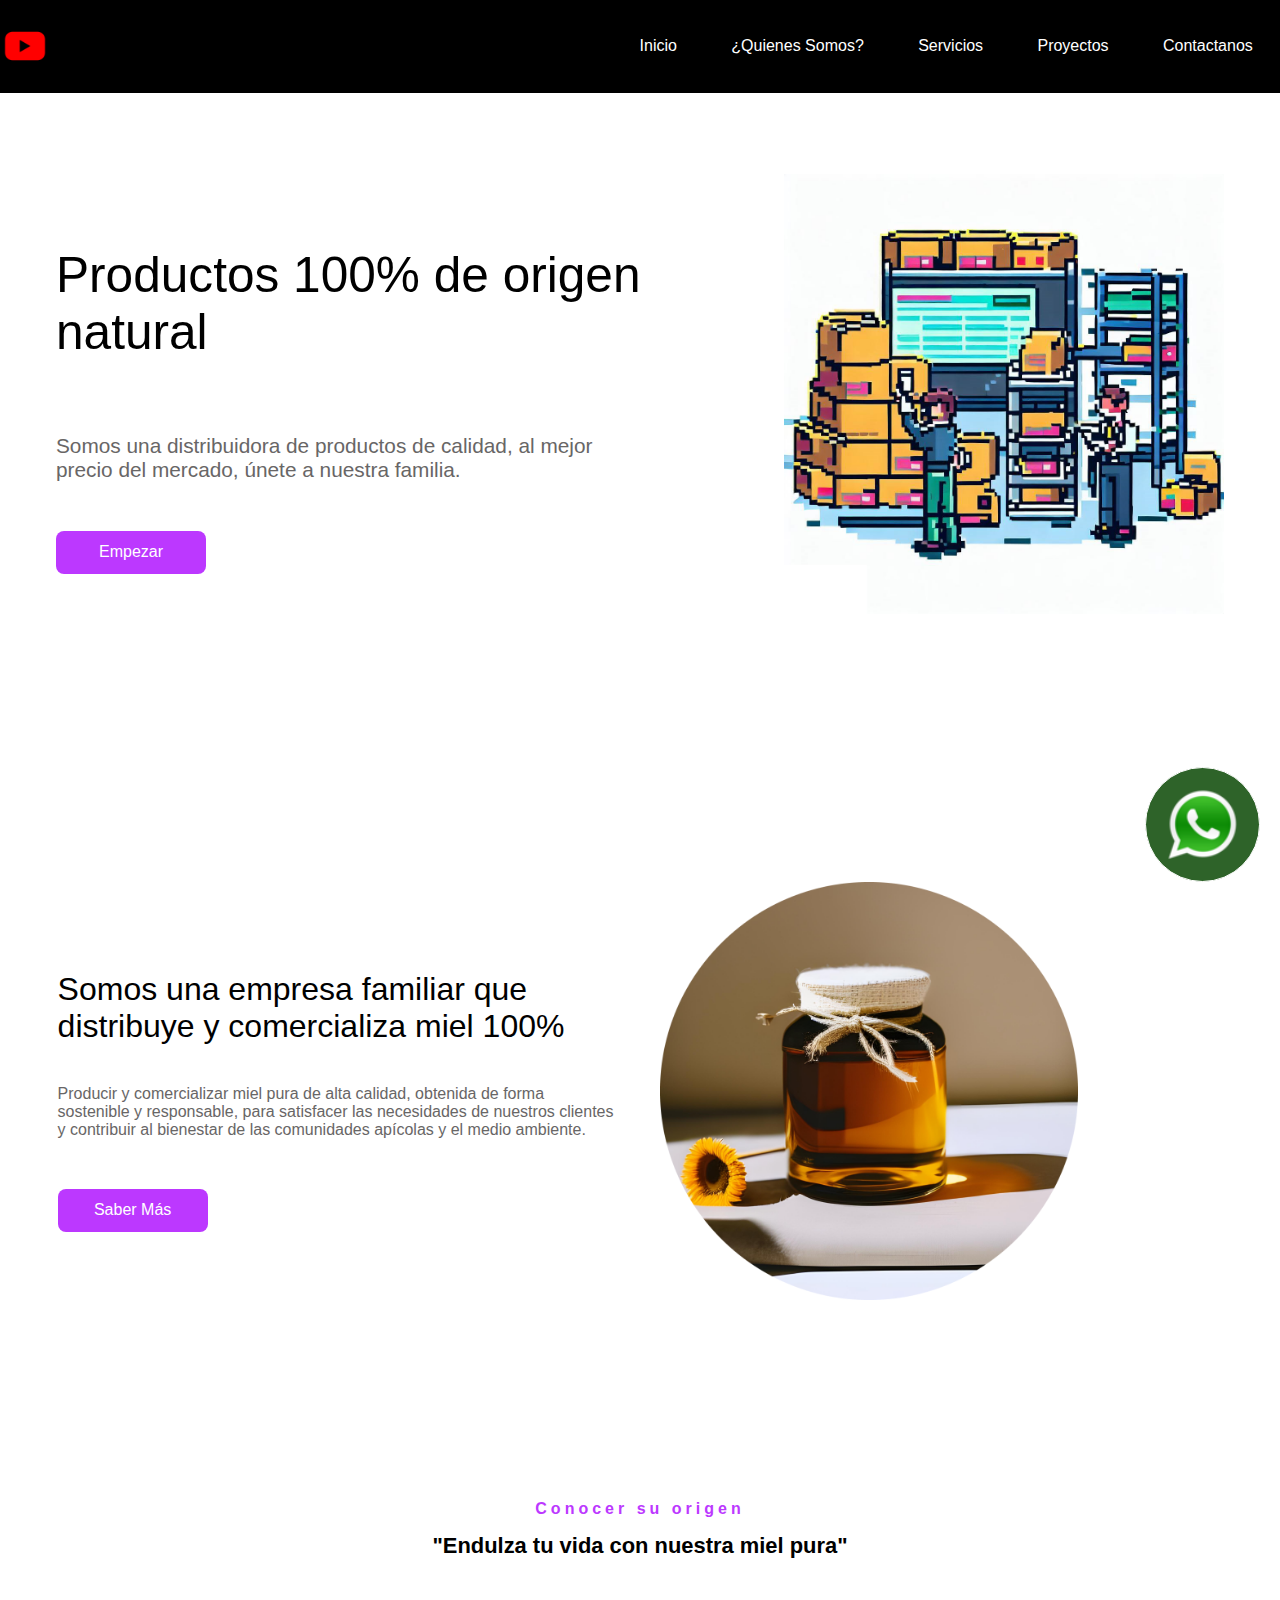
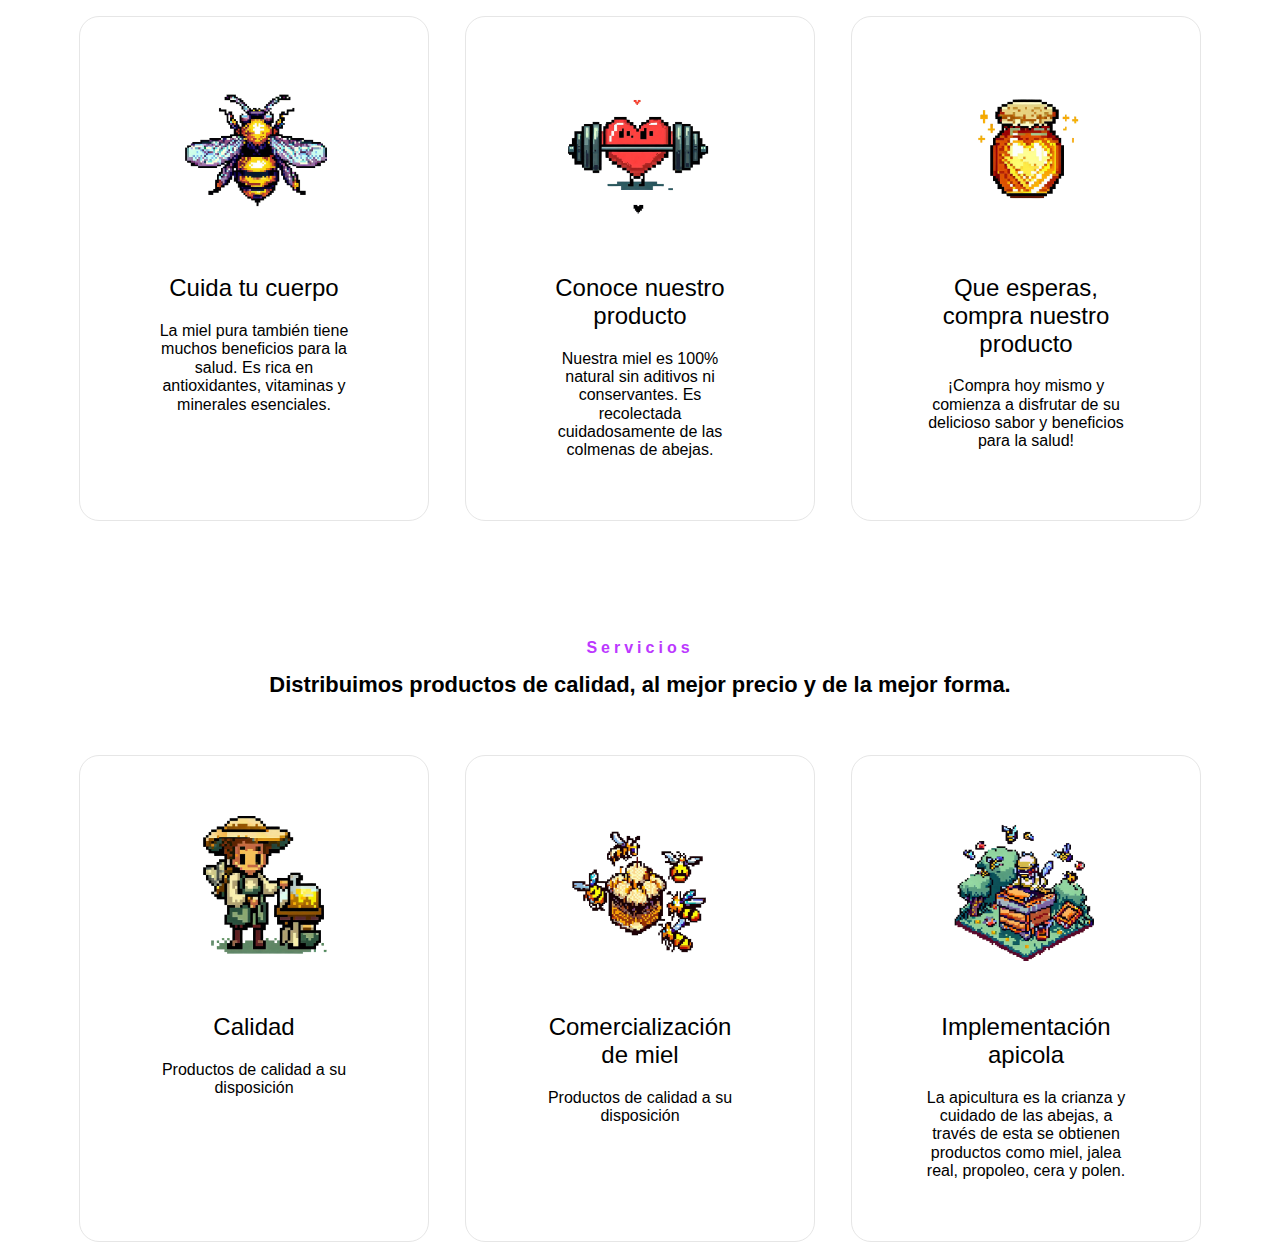
<file: index.html>
<!DOCTYPE html>
<html lang="es">
<head>
    <meta charset="UTF-8">
    <meta http-equiv="X-UA-Compatible" content="IE=edge">
    <meta name="viewport" content="width=device-width, initial-scale=1.0">
    <title>Quisan</title>
    <link rel="stylesheet" href="css/app.css">
    <link rel="stylesheet" href="css/normalize.css">
    <script defer src="js/app.js"></script>
</head>
<body>

    <header class="header">
        <h1 class="header__h1">
            <a href="index.html" class="header__a"><img src="imagenes/Youtube.png" alt=""></a>
        </h1>

        <button class="header__button">
            <svg class="header__svg" xmlns="http://www.w3.org/2000/svg" width="16" height="16" fill="currentColor" viewBox="0 0 16 16">
                <path fill-rule="evenodd" d="M2.5 12a.5.5 0 0 1 .5-.5h10a.5.5 0 0 1 0 1H3a.5.5 0 0 1-.5-.5zm0-4a.5.5 0 0 1 .5-.5h10a.5.5 0 0 1 0 1H3a.5.5 0 0 1-.5-.5zm0-4a.5.5 0 0 1 .5-.5h10a.5.5 0 0 1 0 1H3a.5.5 0 0 1-.5-.5z"/>
            </svg>
        </button>

        <nav class="header__nav">
            <ul class="header__ul">
                <li class="header__li"><a href="index.html" class="header__a">Inicio</a></li>
                <li class="header__li"><a href="quienes.html" class="header__a">¿Quienes Somos?</a></li>
                <li class="header__li"><a href="servicios.html" class="header__a">Servicios</a></li>
                <li class="header__li"><a href="#" class="header__a">Proyectos</a></li>
                <li class="header__li"><a href="#" class="header__a">Contactanos</a></li>
            </ul>
        </nav>
    </header>

    <main>
        <!--Inicio -->
         <!--Portada de Inicio -->
  <div class="container__cover div__offset">
     <div class="cover">
         <section class="text__cover">
             <h1>Productos 100% de origen natural</h1>
             <p>Somos una distribuidora de productos de calidad, al mejor precio del mercado, únete a nuestra familia.</p>
                 <a href="#" class="btn__text-cover
                 btn__text">Empezar</a>
         </section>
         <section class="image__cover">
             <img src="cover/cover.png" alt="">
         </section>
     </div>
  </div>

  <!--Boton whatsapp -->
  <div class="container__whatsapp">
     <a href="http://wa.me/3012885975?text=Como pondemos ayudarte">
         <img class="boton" src="imagenes/whatsapp.png" alt="">
     </a>
  </div>

    <!--¿Quienes Somos? -->

    <div class="container__about div__offset" >
        <div class="about">
            <div class="text__about">
                <h1>Somos una empresa familiar que distribuye y comercializa miel 100% </h1>
                <p>Producir y comercializar miel pura de alta calidad, obtenida de forma sostenible y responsable, para satisfacer las necesidades de nuestros clientes y contribuir al bienestar de las comunidades apícolas y el medio ambiente.</p>
                <a href="#" class="btn_text-about btn__text">Saber Más</a>
            </div>

            <div class="imge__about">
                <img src="about/miel1 (1).png" alt="">
            </div>
        </div>   

    </div>
    
     <!--Generador de confianza -->

     <div class="container__trust container__card-primary">
         <div class="trust card__primary">
           <div class="text_trust text__card-primary">
               <p>Conocer su origen</p>
               <h1>"Endulza tu vida con nuestra miel pura"</h1>
             </div>
             <div class="container__trust container__box-cardprimary">
                <div class="card__trust box__card-primary">
                   <img src="area/abeja.png" alt="">
                   <h2>Cuida tu cuerpo</h2>
                   <p>La miel pura también tiene muchos beneficios para la salud. Es rica en antioxidantes, vitaminas y minerales esenciales.</p>
                 </div>
                 <div class="card__trust box__card-primary">
                     <img src="area/cuerpo.png" alt="">
                     <h2>Conoce nuestro producto</h2>
                     <p>Nuestra miel es 100% natural sin aditivos ni conservantes. Es recolectada cuidadosamente de las colmenas de abejas.</p>
                 </div>
                 <div class="card__trust box__card-primary">
                     <img src="area/miel.png" alt="">
                     <h2>Que esperas, compra nuestro producto</h2>
                     <p >¡Compra hoy mismo y comienza a disfrutar de su delicioso sabor y beneficios para la salud!</p>
                 </div>
             </div>
         </div>
     </div>
         
     <!--¿Servicio? -->

     <div class="contaider__service container__card-primary div__offset">
         <div class="serive card__primary">
             <div class="text__service text__card-primary">
                 <p>Servicios</p>
                 <h1>Distribuimos productos de calidad, al mejor precio y de la mejor forma. </h1>
             </div>

             <div class="container__card-service container__box-cardprimary">
                 <div class="card__service box__card-primary">
                     <img src="area/Calidad.png" alt="">
                     <h2>Calidad</h2>
                     <p>Productos de calidad a su disposición</p>
                     <a href="#">
                         <i class="fa-solid fa-arrow-right"></i>
                     </a>
                 </div>
                 <div class="card__service box__card-primary">
                     <img src="area/Miel2.png" alt="">
                     <h2>Comercialización de miel</h2>
                     <p>Productos de calidad a su disposición</p>
                     <a href="#">
                         <i class="fa-solid fa-arrow-right"></i>
                     </a>
                 </div>
                 <div class="card__service box__card-primary">
                     <img src="area/Produtores.png" alt="">
                     <h2>Implementación apicola</h2>
                     <p>La apicultura es la crianza y cuidado de las abejas, a través de esta se obtienen productos como miel, jalea real, propoleo, cera y polen.</p>
                     <a href="#">
                         <i class="fa-solid fa-arrow-right"></i>
                     </a>
                 </div>
             </div>
         </div>
     </div>
 </main>
</body>
</html>
</file>
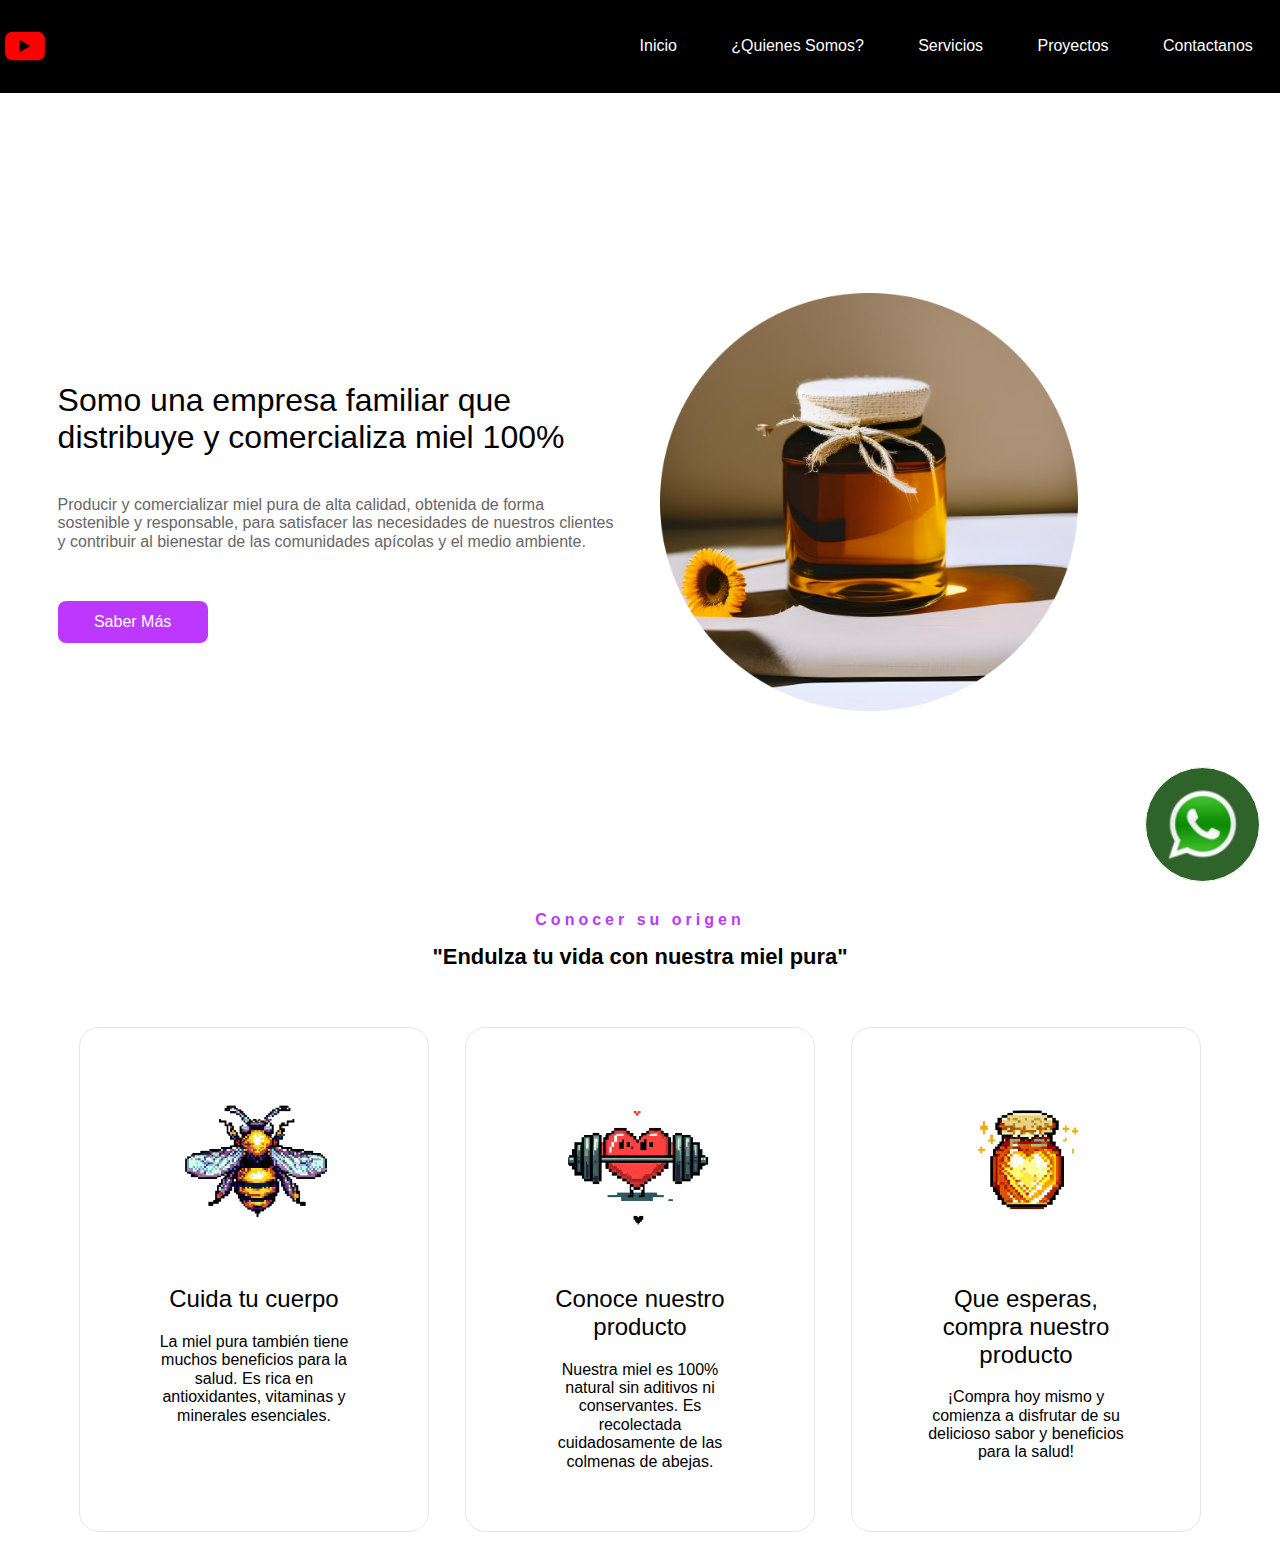
<file: quienes.html>
<!DOCTYPE html>
<html lang="es">
<head>
    <meta charset="UTF-8">
    <meta http-equiv="X-UA-Compatible" content="IE=edge">
    <meta name="viewport" content="width=device-width, initial-scale=1.0">
    <title>Quisan</title>
    <link rel="stylesheet" href="css/app.css">
    <link rel="stylesheet" href="css/normalize.css">
    <script defer src="js/app.js"></script>
</head>
<body>

    <header class="header">
        <h1 class="header__h1">
            <a href="index.html" class="header__a"><img src="imagenes/Youtube.png" alt=""></a>
        </h1>

        <button class="header__button">
            <svg class="header__svg" xmlns="http://www.w3.org/2000/svg" width="16" height="16" fill="currentColor" viewBox="0 0 16 16">
                <path fill-rule="evenodd" d="M2.5 12a.5.5 0 0 1 .5-.5h10a.5.5 0 0 1 0 1H3a.5.5 0 0 1-.5-.5zm0-4a.5.5 0 0 1 .5-.5h10a.5.5 0 0 1 0 1H3a.5.5 0 0 1-.5-.5zm0-4a.5.5 0 0 1 .5-.5h10a.5.5 0 0 1 0 1H3a.5.5 0 0 1-.5-.5z"/>
            </svg>
        </button>

        <nav class="header__nav">
            <ul class="header__ul">
                <li class="header__li"><a href="index.html" class="header__a">Inicio</a></li>
                <li class="header__li"><a href="quienes.html" class="header__a">¿Quienes Somos?</a></li>
                <li class="header__li"><a href="servicios.html" class="header__a">Servicios</a></li>
                <li class="header__li"><a href="#" class="header__a">Proyectos</a></li>
                <li class="header__li"><a href="#" class="header__a">Contactanos</a></li>
            </ul>
        </nav>
    </header>

    <main>
       
  <!--Boton whatsapp -->
  <div class="container__whatsapp">
     <a href="http://wa.me/3012885975?text=Como pondemos ayudarte">
         <img class="boton" src="imagenes/whatsapp.png" alt="">
     </a>
  </div>

  <div class="container__about div__offset" >
    <div class="about">
        <div class="text__about">
            <h1>Somo una empresa familiar que distribuye y comercializa miel 100% </h1>
            <p>Producir y comercializar miel pura de alta calidad, obtenida de forma sostenible y responsable, para satisfacer las necesidades de nuestros clientes y contribuir al bienestar de las comunidades apícolas y el medio ambiente.</p>
            <a href="#" class="btn_text-about btn__text">Saber Más</a>
        </div>

        <div class="imge__about">
            <img src="about/miel1 (1).png" alt="">
        </div>
    </div>   

 </div>
     <!--Generador de confianza -->

     <div class="container__trust container__card-primary">
         <div class="trust card__primary">
           <div class="text_trust text__card-primary">
               <p>Conocer su origen</p>
               <h1>"Endulza tu vida con nuestra miel pura"</h1>
             </div>
             <div class="container__trust container__box-cardprimary">
                <div class="card__trust box__card-primary">
                   <img src="area/abeja.png" alt="">
                   <h2>Cuida tu cuerpo</h2>
                   <p>La miel pura también tiene muchos beneficios para la salud. Es rica en antioxidantes, vitaminas y minerales esenciales.</p>
                 </div>
                 <div class="card__trust box__card-primary">
                     <img src="area/cuerpo.png" alt="">
                     <h2>Conoce nuestro producto</h2>
                     <p>Nuestra miel es 100% natural sin aditivos ni conservantes. Es recolectada cuidadosamente de las colmenas de abejas.</p>
                 </div>
                 <div class="card__trust box__card-primary">
                     <img src="area/miel.png" alt="">
                     <h2>Que esperas, compra nuestro producto</h2>
                     <p >¡Compra hoy mismo y comienza a disfrutar de su delicioso sabor y beneficios para la salud!</p>
                 </div>
             </div>
         </div>
     </div>
     <!--¿Quienes Somos? -->
</main>
</body>
</html>
</file>
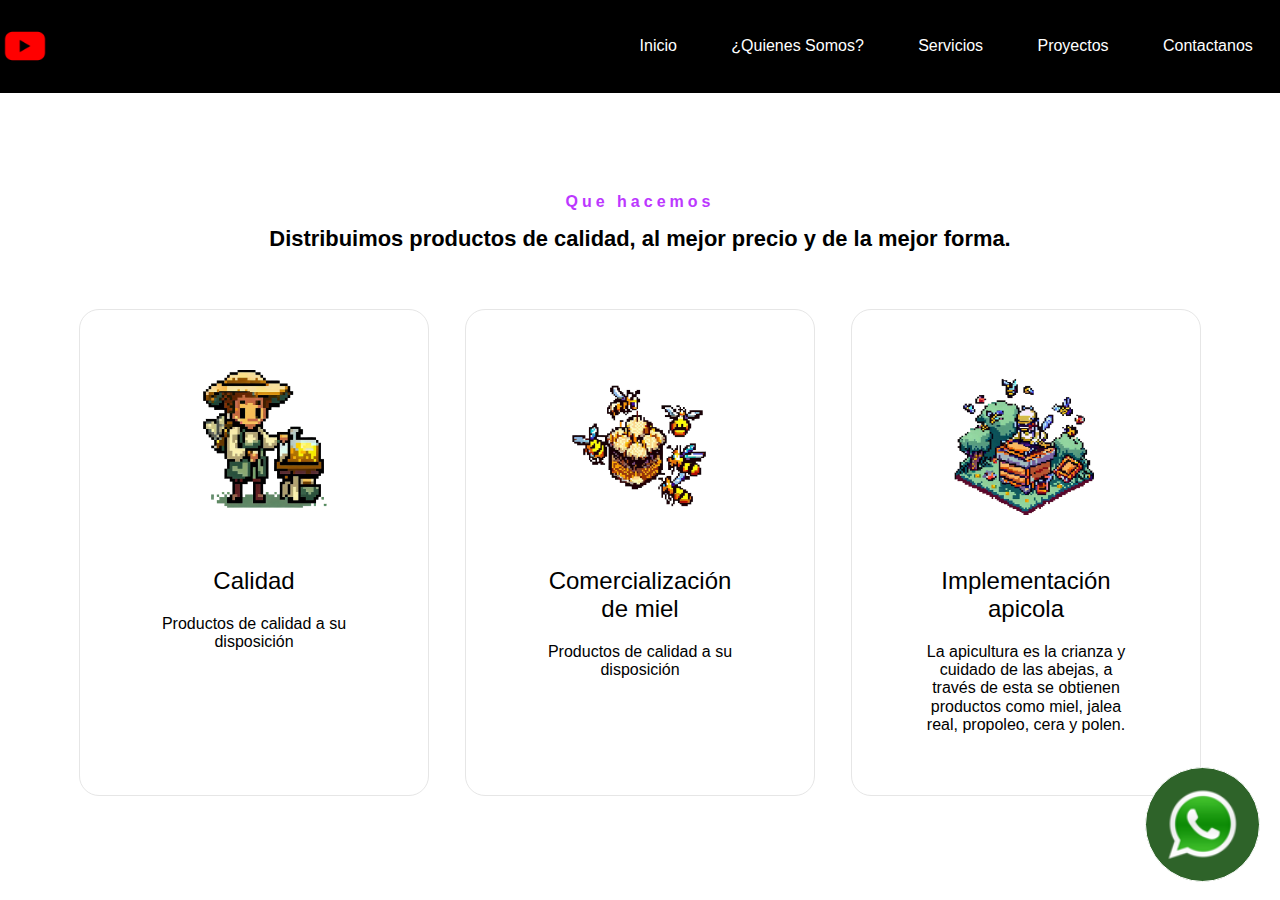
<file: servicios.html>
<!DOCTYPE html>
<html lang="es">
<head>
    <meta charset="UTF-8">
    <meta http-equiv="X-UA-Compatible" content="IE=edge">
    <meta name="viewport" content="width=device-width, initial-scale=1.0">
    <title>Quisan</title>
    <link rel="stylesheet" href="css/app.css">
    <link rel="stylesheet" href="css/normalize.css">
    <script defer src="js/app.js"></script>
</head>
<body>

    <header class="header">
        <h1 class="header__h1">
            <a href="index.html" class="header__a"><img src="imagenes/Youtube.png" alt=""></a>
        </h1>

        <button class="header__button">
            <svg class="header__svg" xmlns="http://www.w3.org/2000/svg" width="16" height="16" fill="currentColor" viewBox="0 0 16 16">
                <path fill-rule="evenodd" d="M2.5 12a.5.5 0 0 1 .5-.5h10a.5.5 0 0 1 0 1H3a.5.5 0 0 1-.5-.5zm0-4a.5.5 0 0 1 .5-.5h10a.5.5 0 0 1 0 1H3a.5.5 0 0 1-.5-.5zm0-4a.5.5 0 0 1 .5-.5h10a.5.5 0 0 1 0 1H3a.5.5 0 0 1-.5-.5z"/>
            </svg>
        </button>

        <nav class="header__nav">
            <ul class="header__ul">
                <li class="header__li"><a href="index.html" class="header__a">Inicio</a></li>
                <li class="header__li"><a href="quienes.html" class="header__a">¿Quienes Somos?</a></li>
                <li class="header__li"><a href="servicios.html" class="header__a">Servicios</a></li>
                <li class="header__li"><a href="#" class="header__a">Proyectos</a></li>
                <li class="header__li"><a href="#" class="header__a">Contactanos</a></li>
            </ul>
        </nav>
    </header>

    <main>
      <!--¿Servicio? -->

      <div class="contaider__service container__card-primary div__offset">
        <div class="serive card__primary">
            <div class="text__service text__card-primary">
                <p>Que hacemos</p>
                <h1>Distribuimos productos de calidad, al mejor precio y de la mejor forma. </h1>
            </div>

            <div class="container__card-service container__box-cardprimary">
                <div class="card__service box__card-primary">
                    <img src="area/Calidad.png" alt="">
                    <h2>Calidad</h2>
                    <p>Productos de calidad a su disposición</p>
                    <a href="#">
                        <i class="fa-solid fa-arrow-right"></i>
                    </a>
                </div>
                <div class="card__service box__card-primary">
                    <img src="area/Miel2.png" alt="">
                    <h2>Comercialización de miel</h2>
                    <p>Productos de calidad a su disposición</p>
                    <a href="#">
                        <i class="fa-solid fa-arrow-right"></i>
                    </a>
                </div>
                <div class="card__service box__card-primary">
                    <img src="area/Produtores.png" alt="">
                    <h2>Implementación apicola</h2>
                    <p>La apicultura es la crianza y cuidado de las abejas, a través de esta se obtienen productos como miel, jalea real, propoleo, cera y polen.</p>
                    <a href="#">
                        <i class="fa-solid fa-arrow-right"></i>
                    </a>
                </div>
            </div>
        </div>
    </div>
    
  <!--Boton whatsapp -->
  <div class="container__whatsapp">
     <a href="http://wa.me/3012885975?text=Como pondemos ayudarte">
         <img class="boton" src="imagenes/whatsapp.png" alt="">
     </a>
  </div>

   
 </main>
</body>
</html>
</file>
<file: css/app.css>
@charset "UTF-8";

:root {
  --negro: #393939;
  --tipo-principal: Helvetica, Arial, sans-serif;
  --tipo-secundaria: Verdana;
  --color_texto-primario: #BC38FF;
  --color_texto-segundario: #000000;
  --color_texto-tercero: #686666;
  --main_color-primario: #BC38FF;
  --main_color-segundario: #ffffff;
  --backugrounde-color:#fcf4f4;
  --lowtext_font_size: #fafcfe;
  --texto_size_titulo: 1em;
  --texto_titulo_card: 1.5em;
  --texto_titulo_cardv2: 1.25em;
  --texto_paragraph: 1em;
  --box_shadow-primary: 0em 0.375em 3.125em -1.25em rgba(0,0,0,0.2);
}

@media (prefers-color-scheme: dark) {
  :root {
    --negro: #ececec;
  }
}
@media (prefers-reduced-motion: reduce) {
  * {
    -webkit-transition: none !important;
    transition: none !important;
  }
}
* {
  margin: 0;
  padding: 0;
  border: 0;
  -webkit-box-sizing: border-box;
  box-sizing: border-box;
  vertical-align: baseline;
}

img, picture, video, iframe, figure {
  max-width: 100%;
  width: 50px;
  display: block;
  -o-object-fit: cover;
  object-fit: cover;
  -o-object-position: center center;
  object-position: center center;
}

a {
  display: block;
  text-decoration: none;
  color: inherit;
  font-size: inherit;
}

p a {
  display: inline;
}

li {
  list-style-type: none;
}

html {
  scroll-behavior: smooth;
}

h1, h2, h3, h4, h5, h6, p, span, a, strong, blockquote, i, b, u, em {
  font-size: 1em;
  font-weight: inherit;
  font-style: inherit;
  text-decoration: none;
  color: inherit;
}

blockquote:before, blockquote:after, q:before, q:after {
  content: "";
  content: none;
}

::-moz-selection {
  background-color: var(--negro);
  color: var(--blanco);
}

::selection {
  background-color: var(--negro);
  color: var(--blanco);
}

form, input, textarea, select, button, label {
  font-family: inherit;
  font-size: inherit;
  -webkit-hyphens: auto;
  -ms-hyphens: auto;
  hyphens: auto;
  background-color: transparent;
  display: block;
  -webkit-appearance: none;
  -moz-appearance: none;
  appearance: none;
}

table, tr, td {
  border-collapse: collapse;
  border-spacing: 0;
}

svg {
  width: 100%;
  display: block;
  fill: currentColor;
}

body {
  min-height: 100vh;
  font-size: 100%;
  font-family: var(--tipo-principal);
  font-smooth: always;
  -webkit-font-smoothing: antialiased;
  -moz-osx-font-smoothing: grayscale;
}

/*  Código de nuestro menu */
.header {
  width: 100%;
  background-color: black;
  padding: 0px;
  color: white;
  display: -webkit-box;
  display: -ms-flexbox;
  display: flex;
  -webkit-box-orient: horizontal;
  -webkit-box-direction: normal;
      -ms-flex-flow: row wrap;
          flex-flow: row wrap;
  -webkit-box-pack: justify;
      -ms-flex-pack: justify;
          justify-content: space-between;
  -webkit-box-align: center;
      -ms-flex-align: center;
          align-items: center;
}
.header__button {
  display: none;
  cursor: pointer;
}
@media screen and (max-width: 480px) {
  .header__button {
    display: block;
  }
  
}
.header__svg {
  width: 2em;
  height: 2em;
  fill: white;
}
@media screen and (max-width: 480px) {
  .header__nav {
    width: 100%;
    display: -webkit-box;
    display: -ms-flexbox;
    display: flex;
    -webkit-box-orient: vertical;
    -webkit-box-direction: normal;
        -ms-flex-flow: column nowrap;
            flex-flow: column nowrap;
    -webkit-box-pack: center;
        -ms-flex-pack: center;
            justify-content: center;
    -webkit-box-align: center;
        -ms-flex-align: center;
            align-items: center;
    opacity: 0;
    height: 0vh;
    overflow: hidden;
    -webkit-transition: all 0.5s ease;
    transition: all 0.5s ease;
  }
  .header__nav--activo {
    opacity: 1;
    height: 50vh;
  }
}
.header__ul {
  display: -webkit-box;
  display: -ms-flexbox;
  display: flex;
  -webkit-box-orient: horizontal;
  -webkit-box-direction: normal;
      -ms-flex-flow: row nowrap;
          flex-flow: row nowrap;
  -webkit-box-pack: end;
      -ms-flex-pack: end;
          justify-content: flex-end;
  -webkit-box-align: center;
      -ms-flex-align: center;
          align-items: center;
}
@media screen and (max-width: 480px) {
  .header__ul {
    -webkit-box-orient: vertical;
    -webkit-box-direction: normal;
        -ms-flex-direction: column;
            flex-direction: column;
  }
}
.header__li {
  margin: 1.7em;
}
@media screen and (max-width: 480px) {
  .header__li {
    margin: 1em 0;
  }
}

/*portada de inicio*/

.container__cover{
  padding-top: 3.8em;
  padding-bottom: 4.25em;
  background: var(--main_color-segundario); /*color de fondo*/
}

.cover{
  max-width: 75em;
  margin: auto;
  margin-top: 1.25rem;
  display: flex;
  align-items: center;
  padding: 0em 1.0rem;
}

.text__cover{
  width: 100%;
  padding-right: 8.8em;
}

.text__cover h1{
  color: var(--color_texto-segundario);
  font-weight: 540;
  font-size: 3.1em;
  color: var(--color_texto-segundario);
}

.text__cover p{
  font-size: var(--texto_paragraph);
  margin-top: 3.5em;
  color: var(--color_texto-tercero);
  font-size: 1.3em;
}

.btn__text{
  display: block;
  width: 9.375em;
  margin-top: 3.1em;
  padding: 0.625em 1.25em;
  text-align: center;
  font-family: 400;
  background: var(--color_texto-primario);
  color: white;
  border-radius: 0.5em;
  border: 0.125em solid transparent;
  cursor: pointer;
  transition: all 300ms;
}

.btn__text:hover{
  background: transparent;
  border: 0.125em solid var(--main_color-primario);
  color: var(--color_texto-primario);
}

.image__cover img{
  width: 100%;
}

.image__cover img{
  width: 48.125em;
}

.container__whatsapp{
  background-color: #2e6329;
  border: 0.5px solid #FFFFFF;
  position: fixed;
  z-index: 999;
  border-radius: 50%;
  bottom: 18px;
  right: 20px;
  padding: 20px;
  transition: ease 0.3s;
  animation: efcto 1.2s infinite;
}

.container__whatsapp:hover{
  transform: scale(1.1);
  transition: 0.3s;
}

.boton{
  width: 73px;
  transition: ease 1s;
}

@keyframes efcto{
  0%{
      box-shadow: 0 0 0 0 rgba(0, 0, 0, 0.85);
  }
  100%{
      box-shadow: 0 0 0 25px rgba(0,0,0,0);
  }
}

/*Estilos card*/

.container__card-primary{
  padding-top: 100px;
}

.card__primary{
  max-width: 1200px;
  margin: auto;
  text-align: center;
  padding: 0px 1.25em;
}

.text__card-primary{
  max-width: 50em;
  margin: auto;
}

.text__card-primary p{
  color: var(--color_texto-primario);
  letter-spacing: 4px;
  font-size: var(--texto_paragraph);
  font-weight: 800;
}

.text__card-primary h1{
  font-size: var(--texto_size_titulo);
  font-size: 1.37rem;
  font-weight: 630;
  color: var(--color_texto-segundario);    
}


.container__box-cardprimary{
  display: flex;
  flex-wrap: wrap;
  justify-content: center;
  margin-top: 2.5em;
}

.box__card-primary{
  max-width: 21.875em;
  padding: 3.75rem 4.5rem;
  border: 0.6px solid #e6e6e6;
  border-radius: 1.25em;
  margin: 1.125em;
  transition: all 300ms;
}
.box__card-primary img{
  width: 9.063em;
  margin-left: auto;
  margin-right: auto;
}

.box__card-primary:hover{
  border: 1px solid transparent;
  box-shadow: var(--box_shadow-primary);
}

.box__card-primary h2{
  font-size: var(--texto_titulo_card);
  margin-top: 2.18em;
  font-weight: 400;
}

.box__card-primary p{
  margin-top: 1.25em;
}

/*Quienes Somos*/

.container__about{
  padding: 6.25em 0px;
  background: var(--main_color-segundario);
  margin-top: 6.25em;
}

.about{
  max-width: 75em;
  margin: auto;
  padding: 0px 1.1rem;
  display: flex;
  align-items: center;
  justify-content: center; 
}
.text__about{
  width: 75em;
  padding-right: 2.875em;
}


.text__about h1{
  color: var(--color_texto-segundario);
  font-weight: 540;
}

.text__about p{
  font-size: var(--texto_paragraph);
  margin-top: 2.5em;
  color: var(--color_texto-tercero);
  
}

.imge__about{
  width: 100%;
  display: flex;
  
}

.imge__about img{
  width: 26.125rem;
}

/*Servicios*/

.card__service img{
  width: 9.063em;
}

.card__service i{
  font-size: 1.5em;
  margin-top: 1.25em;
  cursor: pointer;
  color: var(--color_texto-primario);
}

/***************************************************************************/

  @media (max-width: 992px){
      body {
          font-size: 15.2px;}

          .image__cover img{
            width: 900.6px;}
            .text__cover h1 {
              font-size: 3.8em;
            }
          h1{
              margin-top: 2.13em;
              font-weight: 385;
          }
          .imge__about img{
              font-size: 18px;
          }
  
          .box__card-primary img{
              width: 8.063em;
          }

          .boton{
            width: 58px;
            transition: ease 1s;
          }
  }
  
  @media (max-width: 768px){
      body {
          font-size: 13px;}
          body {
            font-size: 11.7px;}

        .image__cover img{
            width: 668.6px;}
            .text__cover h1 {
              font-size: 3.5em;
            }
            h1{
                margin-top: 1em;
                font-weight: 190;
            }
            .imge__about img{
                width: 14.6rem;
    }
    .box__card-primary img{
        width: 4.2rem;
    }
    .container__whatsapp{
      padding: 14px;
    }
    .boton{
      width: 26px;
      transition: ease 1s;
    }
    
          h1{
              margin-top: 1.8em;
              font-weight: 280;
          }
          .imge__about img{
              font-size: 10px;
  }
  .box__card-primary img{
      width: 6.063rem;
  }
  .header__li {
    margin: 1.4em;
  }
  .container__whatsapp{
    padding: 17px;
  }
  .boton{
    width: 49px;
    transition: ease 1s;
  }
  }
  
  @media (max-width: 576px){
      body {
          font-size: 10.7px;}
      .image__cover img{
          width: 576.6px;}
          .text__cover h1 {
            font-size: 2.5em;
            color: var(--color_texto-segundario);
            font-weight: 540;
          }
          h1{
              margin-top: 1em;
              font-weight: 190;
          }
          .imge__about img{
              width: 14.6rem;
  }
  .box__card-primary img{
      width: 4.2rem;
  }
  .container__whatsapp{
    padding: 14px;
  }
  .boton{
    width: 26px;
    transition: ease 1s;
  }
  
  
  /*Estilos card*/
  
  .container__card-primary{
      padding-top: 5.25em;
  }
  
  .card__primary{
      margin: auto;
      text-align: center;
      padding: 0px 1em;
  }
  
  .text__card-primary{
      max-width: 41em;
      margin: auto;
  }
  
  .text__card-primary p{
      color: var(--color_texto-primario);
      letter-spacing: 3px;
      font-size: var(--texto_paragraph);
      font-weight: 400;
  }
  
  .text__card-primary h1{
      font-size: var(--texto_size_titulo);
      font-size: 1.1em;
      font-weight: 630;
      color: var(--color_texto-segundario);    
  }
  
  .container__box-cardprimary{
      display: flex;
      flex-wrap: wrap;
      justify-content: center;
      margin-top: 2em;
  }
  
  .box__card-primary{
      max-width: 19.875em;
      padding: 3em 2em;
      border: 0.6px solid #e6e6e6;
      border-radius: 1em;
      margin: 1em;
      transition: all 300ms;
  }
  
  .box__card-primary:hover{
      border: 1px solid transparent;
      box-shadow: var(--box_shadow-primary);
  }
  
  .box__card-primary h2{
      font-size: var(--texto_titulo_card);
      margin-top: 2em;
      font-weight: 350;
  }
  
  .box__card-primary p{
      margin-top: 1em;
  }
  .text__about h1{
      font-size: 2em;
  }
}
</file>
